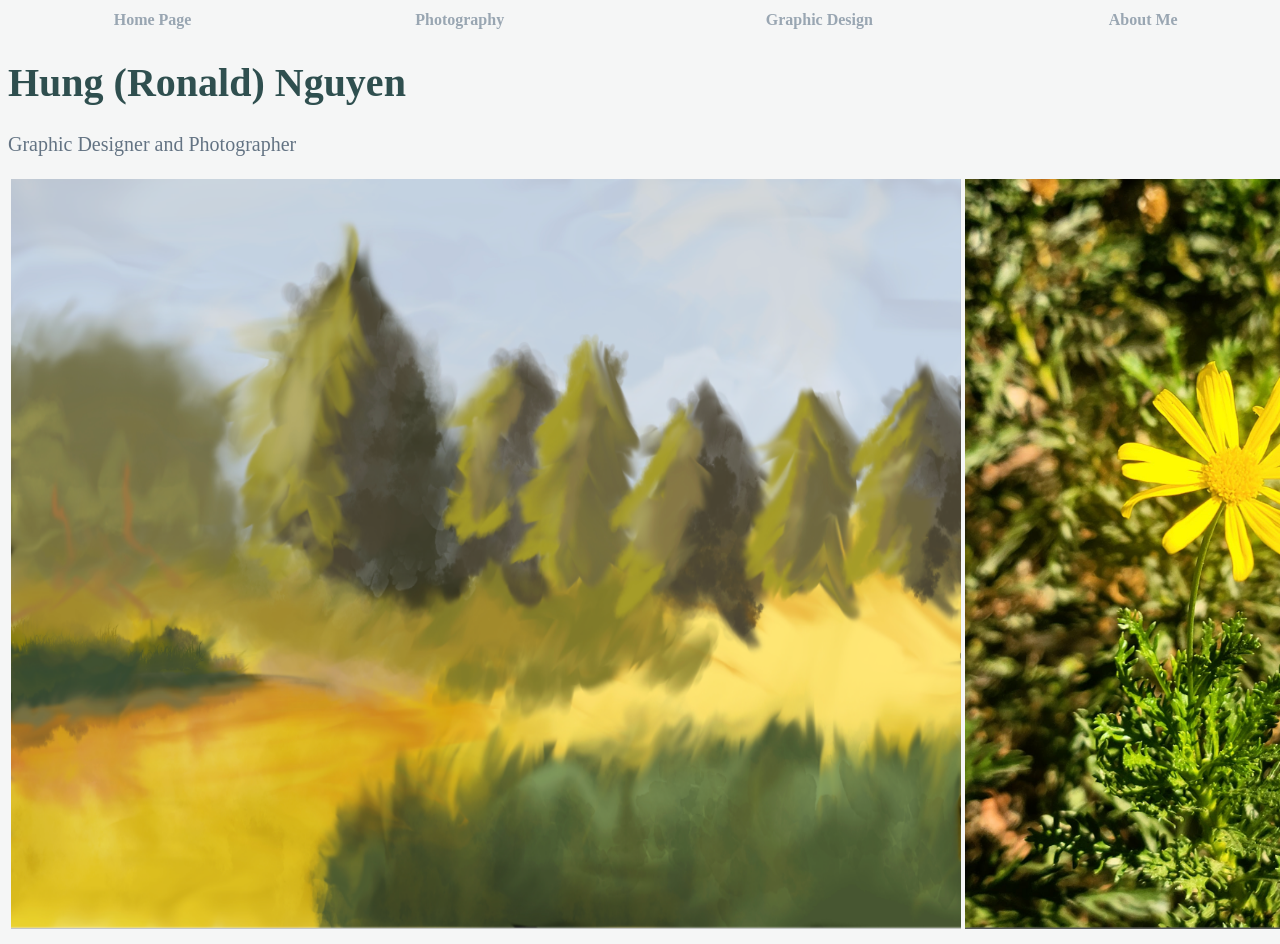
<file: index.html>
<!DOCTYPE html>
<html>
<head>
<title>HKN MEDIA</title>
  <link rel="stylesheet" href="styles.css">
</head>
<body>

<table style="width:100%">
  <tr>
<th><a href="index.html">Home Page</a></th>
<th><a href="photo.html">Photography</a></th>
<th><a href="design.html">Graphic Design</a></th>
<th><a href="me.html">About Me</a></th>
  </tr>
</table>
<h1>Hung (Ronald) Nguyen</h1>
<p>Graphic Designer and Photographer</p>

<table>
<tr>
<th><img src="landscape.jpg" alt="landscape" title="landscape" width="950" height="750" /></th>
<th><img src="flower.jpg" alt="flower" title="flower" width="550" height="750" /></th>
</tr>
</table>

</body>
</html>
</file>
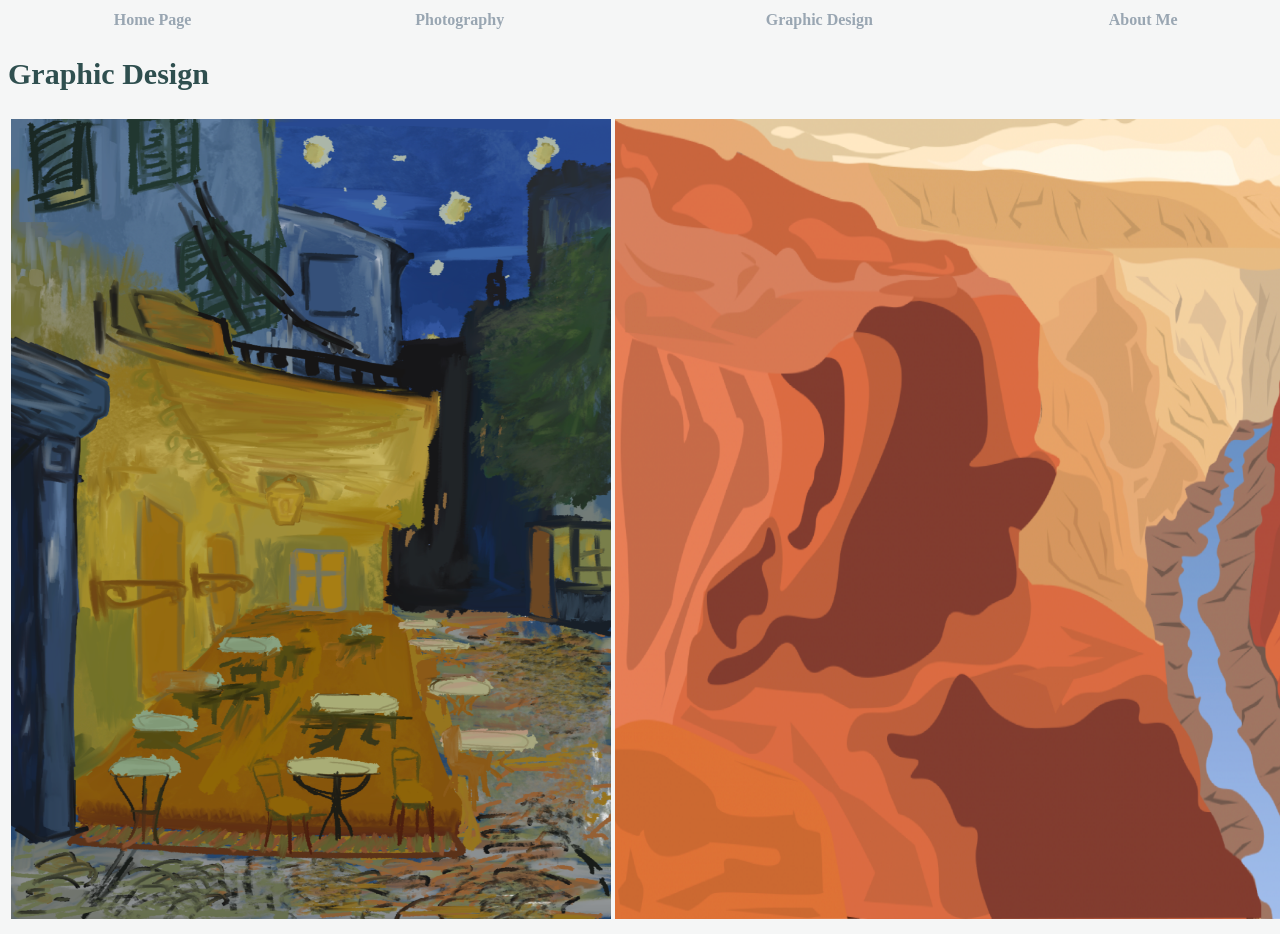
<file: design.html>
<!DOCTYPE html>
<html>
<head>
<title>HKN MEDIA</title>
  <link rel="stylesheet" href="styles.css">
</head>
<body>

<table style="width:100%">
  <tr>
<th><a href="index.html">Home Page</a></th>
<th><a href="photo.html">Photography</a></th>
<th><a href="design.html">Graphic Design</a></th>
<th><a href="me.html">About Me</a></th>
  </tr>
</table>

<h2>Graphic Design</h2>

<table>
<tr>
<th><img src="impressionism.jpg" alt="impressionism" title="impressionism" width="600" height="800" /></th>
<th><img src="canyon.jpg" alt="canyon" title="canyon" width="1000" height="800" /></th>
</tr>
</table>

</body>
</html>
</file>
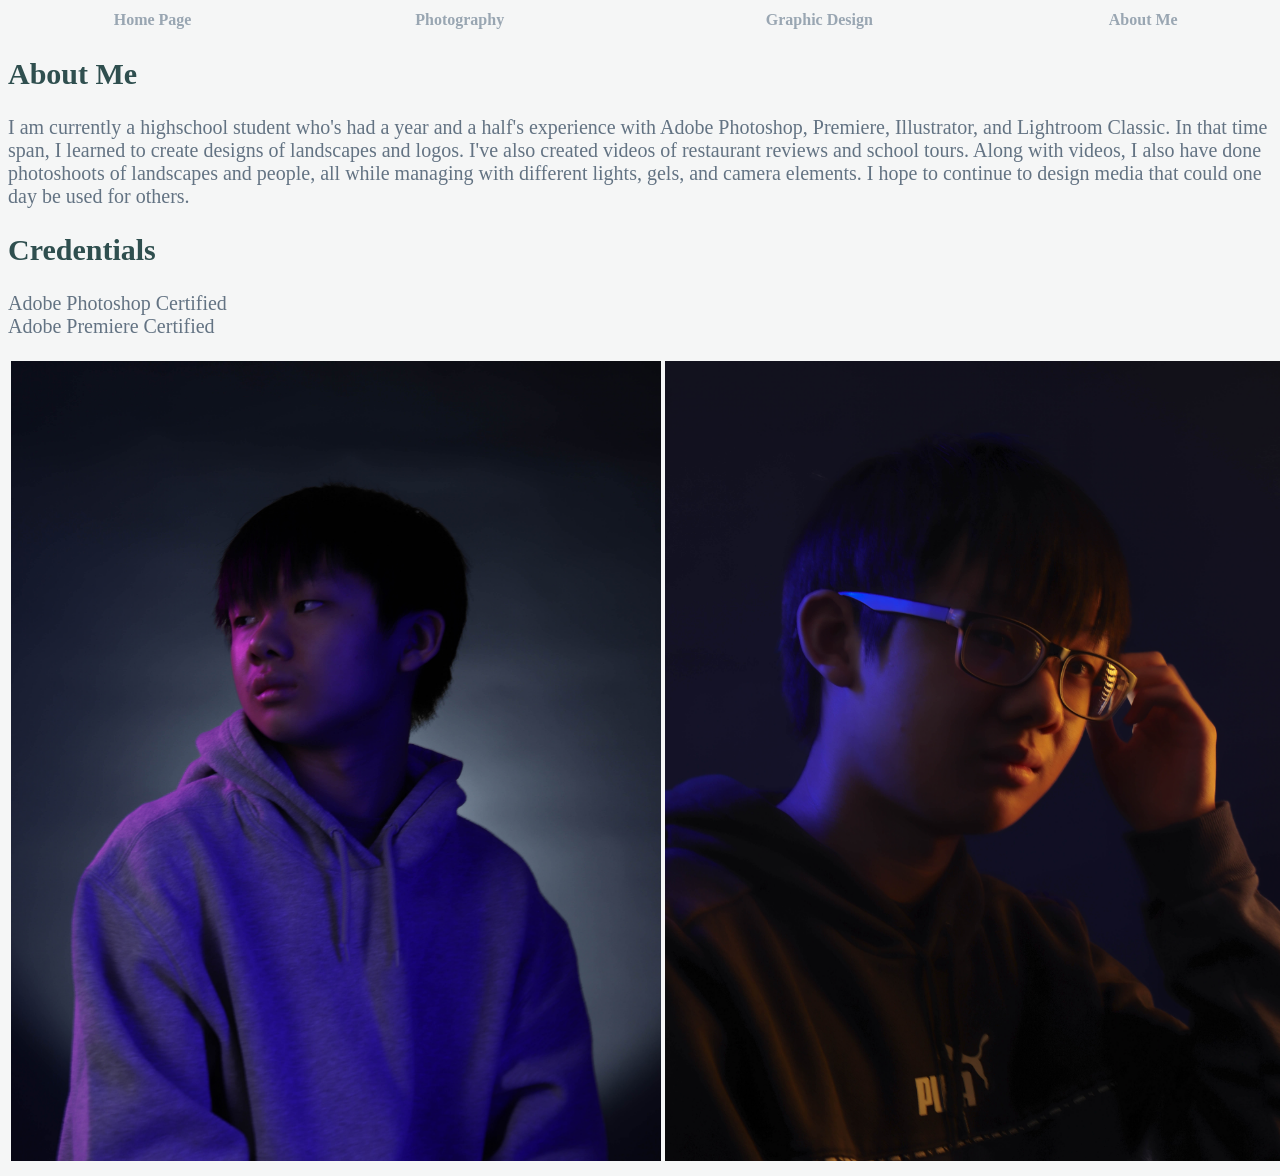
<file: me.html>
<!DOCTYPE html>
<html>
<head>
<title>HKN MEDIA</title>
  <link rel="stylesheet" href="styles.css">
</head>
<body>

<table style="width:100%">
  <tr>
<th><a href="index.html">Home Page</a></th>
<th><a href="photo.html">Photography</a></th>
<th><a href="design.html">Graphic Design</a></th>
<th><a href="me.html">About Me</a></th>
  </tr>
</table>

<h2>About Me</h2>

<p>I am currently a highschool student who's had a year and a half's experience with Adobe Photoshop, Premiere, Illustrator, and Lightroom Classic. In that time span, I learned to create designs of landscapes and logos. I've also created videos of restaurant reviews and school tours. Along with videos, I also have done photoshoots of landscapes and people, all while managing with different lights, gels, and camera elements. I hope to continue to design media that could one day be used for others.</p>
<h2>Credentials</h2>
<p>Adobe Photoshop Certified<br>Adobe Premiere Certified</p>

<table>
<tr>
<th><img src="me1.jpg" alt="me1" title="me1" width="650" height="800" /></th>
<th><img src="me2.jpg" alt="me2" title="me2" width="650" height="800" /></th>
</tr>
</table>

</body>
</html>
</file>
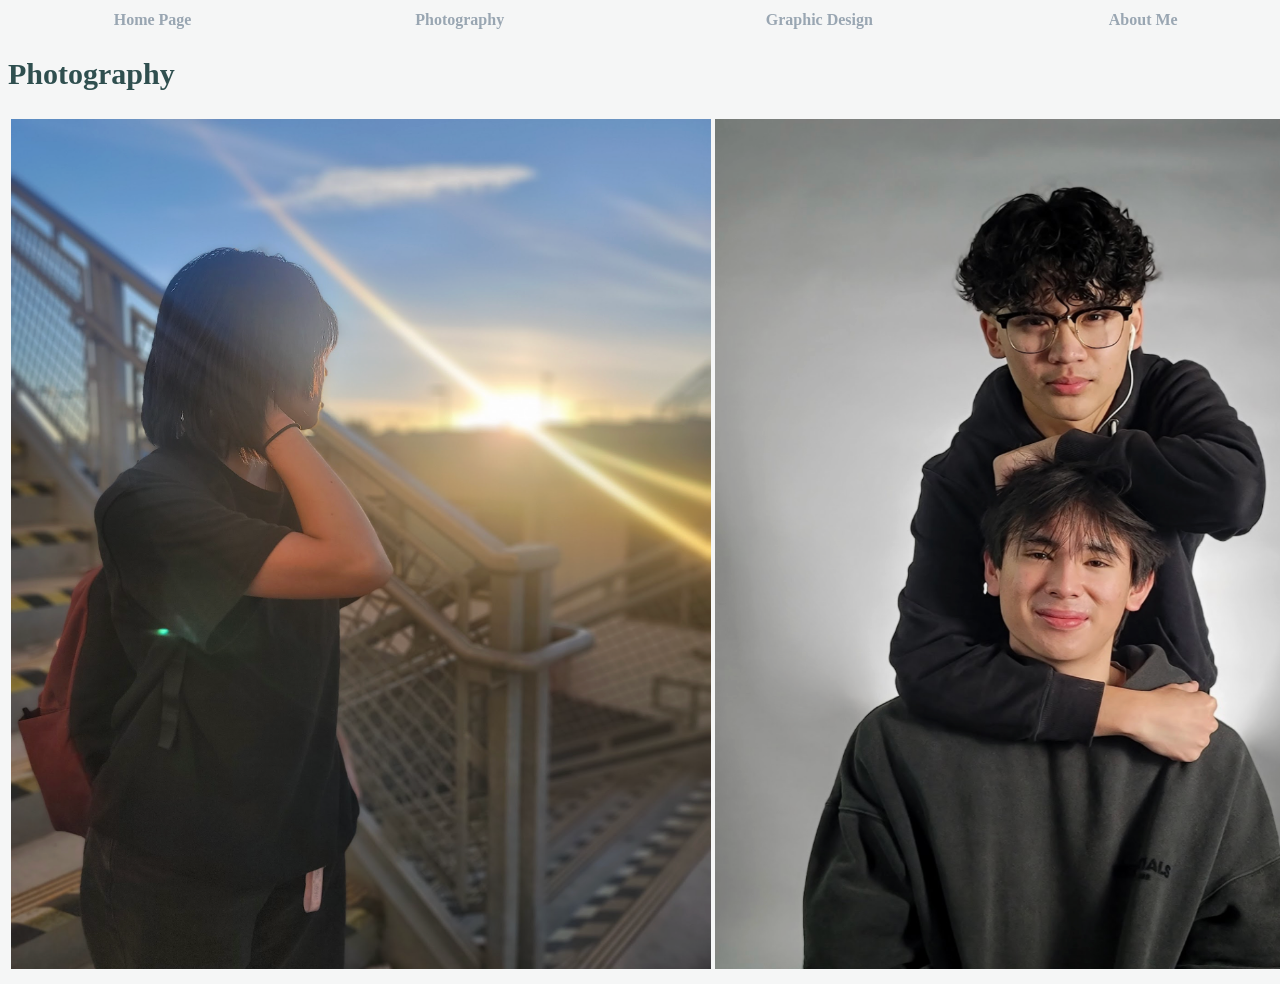
<file: photo.html>
<!DOCTYPE html>
<html>
<head>
<title>HKN MEDIA</title>
  <link rel="stylesheet" href="styles.css">
</head>
<body>

<table style="width:100%">
  <tr>
<th><a href="index.html">Home Page</a></th>
<th><a href="photo.html">Photography</a></th>
<th><a href="design.html">Graphic Design</a></th>
<th><a href="me.html">About Me</a></th>
  </tr>
</table>

<h2>Photography</h2>

<table>
<tr>
<th><img src="sunset.jpg" alt="sunset" title="sunset" width="700" height="850" /></th>
<th><img src="bois.jpg" alt="bois" title="bois" width="700" height="850" /></th>
</tr>
</table>

</body>
</html>
</file>
<file: styles.css>
body {
background-color: #f5f6f6;
}
h1 {
color: DarkSlateGrey;
font-family: verdana;
font-size:40px;
}
h2 {
color: DarkSlateGrey;
font-family: verdana;
font-size:30px;
}
p {
color: #637383;
font-family: serif;
font-size:20px;
}
a:link {
  color: #99a6b2;
  background-color: transparent;
  font-family: verdana;
  text-decoration: none;
}
a:visited {
  color: #97a7a7;
  background-color: transparent;
  text-decoration: underline;
}
a:hover {
  color: #6d8484;
}
a:active {
  color: #a1b0b0;
  background-color: transparent;
}
</file>
